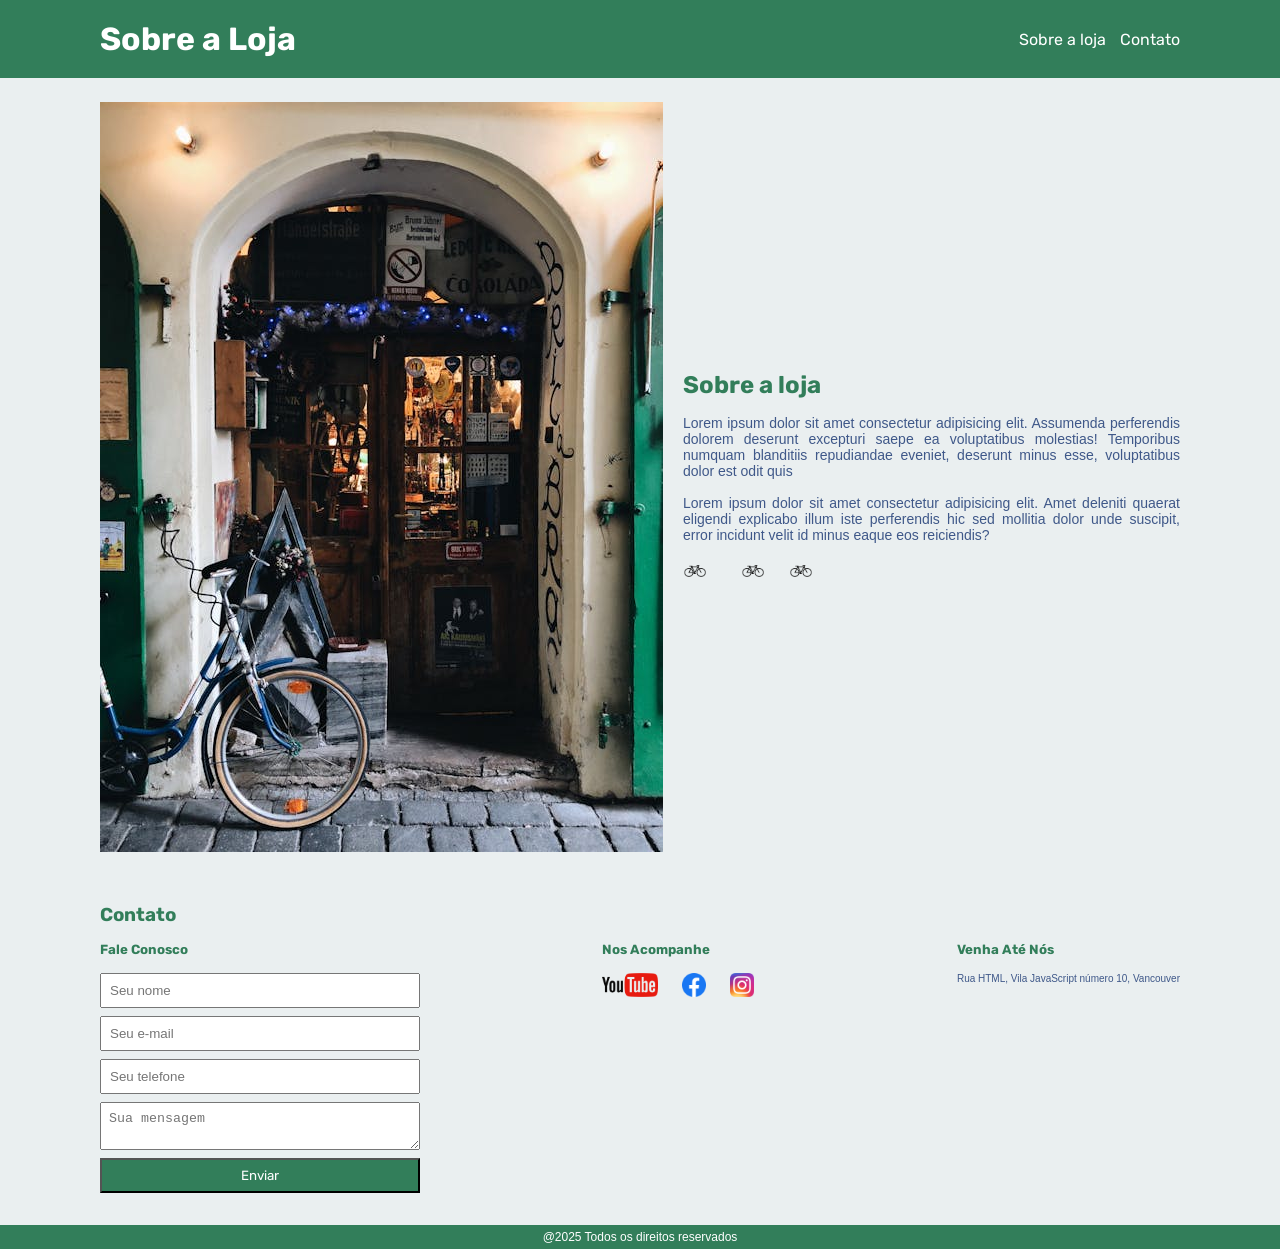
<file: index.html>
<!DOCTYPE html>
<html lang="en">
<head>
    <meta charset="UTF-8">
    <meta name="viewport" content="width=device-width, initial-scale=1.0">
    <title>Projeto 1 EBAC</title>
    <link rel="stylesheet" href="./css/stylesheet2.css">
    <link href="https://fonts.googleapis.com/css2?family=Rubik:ital,wght@0,300..900;1,300..900&display=swap" rel="stylesheet">
</head>
<body>
    <header>
        <div class="container">
            <h1>
                Sobre a Loja
            </h1>
            <nav>
                <ul>
                    <li>
                        <a href="">Sobre a loja</a>
                    </li>
                    <li>
                        <a href="">Contato</a>
                    </li>
                </ul>
            </nav>
        </div>
    </header>
    
    <section>
        <div class="container">
            <div class="primeira-coluna">
                <img src="./images/bikestore.jpeg" alt="Loja vista de fora"/>
            </div>

            <div class="segunda-coluna">
                <h2>Sobre a loja</h2>

                <p> Lorem ipsum dolor sit amet consectetur adipisicing elit. Assumenda perferendis dolorem deserunt excepturi saepe ea voluptatibus molestias! Temporibus numquam blanditiis repudiandae eveniet, deserunt minus esse, voluptatibus dolor est odit quis</p>
                <p>Lorem ipsum dolor sit amet consectetur adipisicing elit. Amet deleniti quaerat eligendi explicabo illum iste perferendis hic sed mollitia dolor unde suscipit, error incidunt velit id minus eaque eos reiciendis?</p>

                <ul class="logos-jogos">
                    <li><img src="./images/bikeicon.png" alt="Bike"/></li>
                    <img src="./images/bikeicon.png" alt="X-Box"/>
                    <li><img src="./images/bikeicon.png" alt="Bike Station"/></li>
                </ul>
            </div>

        </div>
    </section>

    <section id="contato">
            <div class="container">
                <h3>Contato</h3>

                <div class="metodos-de-contato">

                    <div>
                        <h5>Fale Conosco</h5>
                        <form action="" method="post">
                            <input type="text" name="nome" placeholder="Seu nome" required>
                            <input type="email" name="email" placeholder="Seu e-mail">
                            <input type="tel" name="telefone" placeholder="Seu telefone">
                            <textarea name="mensagem" placeholder="Sua mensagem"></textarea>
                            <button type="submit">Enviar</button>
                        </form>
                    </div>

                    <div class="redes-sociais">
                        <h5>Nos Acompanhe</h5>
                        <ul>
                            <li>
                                <a href="www.youtube.com" target="_blank"><img src="./images/youtube.png" alt="Youtube"></a>
                            </li>
                            <li>
                                <a href="www.facebook.com" target="_blank"><img src="./images/facebook.png" alt="Facebook"></a>
                            </li>
                            <li>
                                <a href="www.instagram.com" target="_blank"><img src="./images/instagram.png" alt="Instagram"></a>
                            </li>
                        </ul>
                    </div>

                    <div>
                        <h5>Venha Até Nós</h5>
                        <p>Rua HTML, Vila JavaScript número 10, Vancouver</p>
                    </div>

                </div>
            </div>
    </section>

    <footer>
        <p> @2025 Todos os direitos reservados</p>
    </footer>
</body>
</html>
</file>
<file: css/stylesheet2.css>
@charset "UTF-8";

* {
    margin: 0px;
    padding: 0px;
    box-sizing: border-box;
}

header {
    color: white;
    background-color: rgb(50 126 90);
    padding: 20px 0;
    font-family: "Rubik", serif;
}

.container {
    display: flex;
    align-items: center;
    justify-content: space-between;

/*Configuração responsiva importante para fazer ajuste nas telas dos monitores*/
    max-width: 1080px;
    width: 100%;
    margin: 0 auto;
}

#contato .container {
    display: block;
}

.metodos-de-contato {
    display: flex;
    justify-content: space-between;
}

header nav li {
    display: inline;
    margin-left: 10px;
}

header nav a {
    text-decoration: none;
    list-style-type: none;
    color: white;
}

body {
    background-color: rgb(234, 239, 240);
}

section {
    padding: 24px;
}

section h2, h3, h5 {
    font-family: "Rubik", serif;
    color: rgb(50 126 90);
    margin-bottom: 16px;
}

section p {
    margin-bottom: 16px;
    font-family: Arial, Helvetica, sans-serif;
    color: rgb(63, 88, 137);
    text-align: justify;
    font-size: 14px;
}

section img {
    margin-right: 20px;
}

.logos-jogos ul {
    list-style-type: none;
}

.logos-jogos li {
    display: inline;
    margin-right: 10px;
}

.logos-jogos img {
    height: 24px;
}


.redes-sociais img {
    height: 24px;
}

.redes-sociais li {
    display: inline;
    list-style-type: none;
    height:18px;
    width: 30px;
}

form input, form textarea, form button {
    display: block;
    width: 320px;
    margin-bottom: 8px;
    padding: 8px;
}

#contato p {
    font-size: 10px;
}

button {
    background-color: rgb(50 126 90);
    color: white;
    font-family: "Rubik", serif;
}

button:hover {
    cursor: pointer;
    font-family: "Bungee", serif;
    background-color: rgb(31, 235, 197);
}

footer {
    background-color: rgb(50 126 90);
    margin: auto;
    padding: 5px;
}

p { 
    background-color: ;
    color: white;
    font-size: 12px;
}

footer p {
    text-align: center;
    font-family: Arial, Helvetica, sans-serif;
}
</file>
